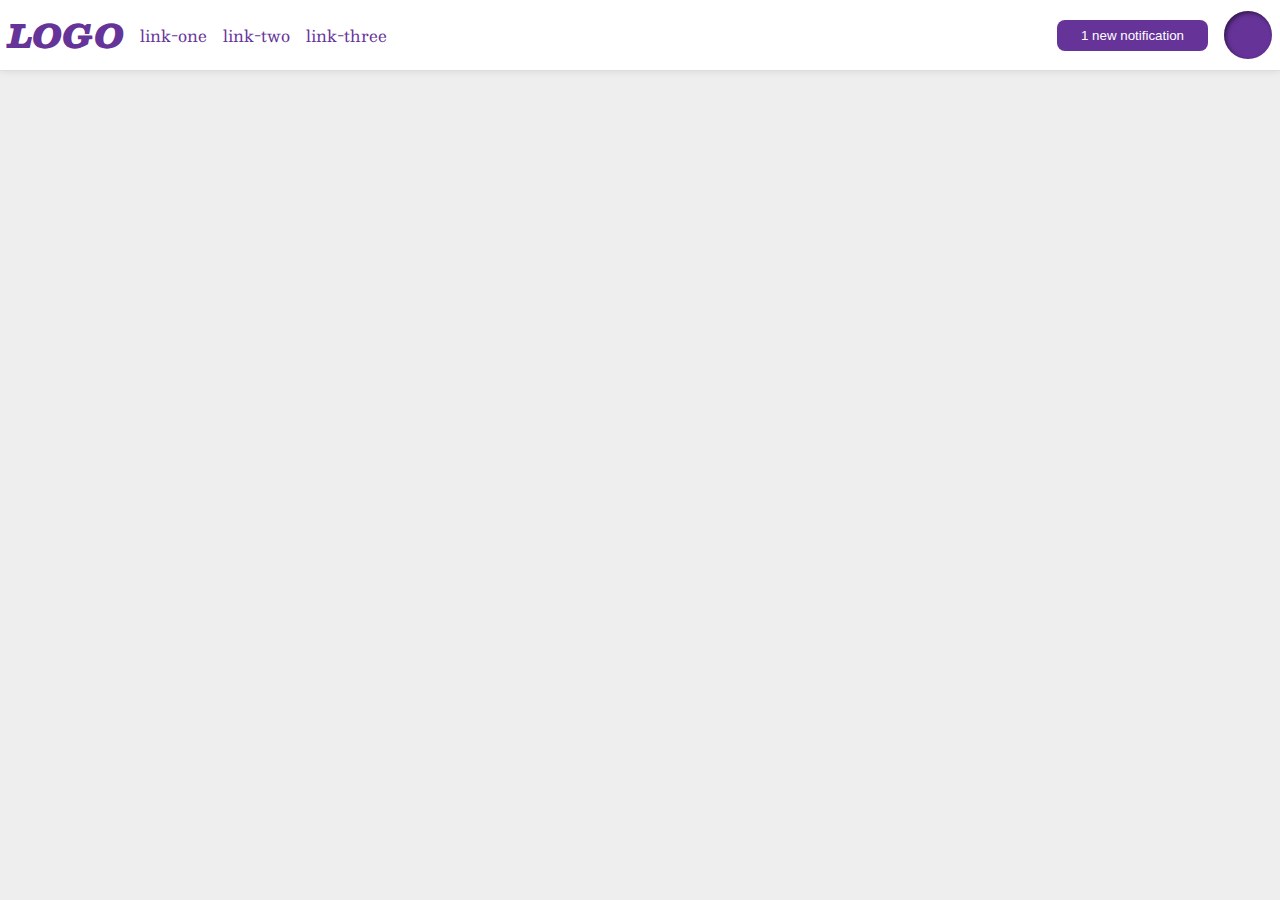
<file: foundations/flex/03-flex-header-2/index.html>
<!DOCTYPE html>
<html lang="en">
  <head>
    <meta charset="UTF-8" />
    <meta http-equiv="X-UA-Compatible" content="IE=edge" />
    <meta name="viewport" content="width=device-width, initial-scale=1.0" />
    <title>Flex Header 2</title>
    <link rel="stylesheet" href="style.css" />
  </head>
  <body>
    <div class="header">
      <div class="left-header">
        <div class="logo">LOGO</div>
        <div class="goup-links">
          <ul class="links">
            <li><a href="https://google.com">link-one</a></li>
            <li><a href="https://google.com">link-two</a></li>
            <li><a href="https://google.com">link-three</a></li>
          </ul>
        </div>
      </div>
      <div class="right-header">
        <button class="notifications">1 new notification</button>
        <div class="profile-image"></div>
      </div>
    </div>
  </body>
</html>
</file>
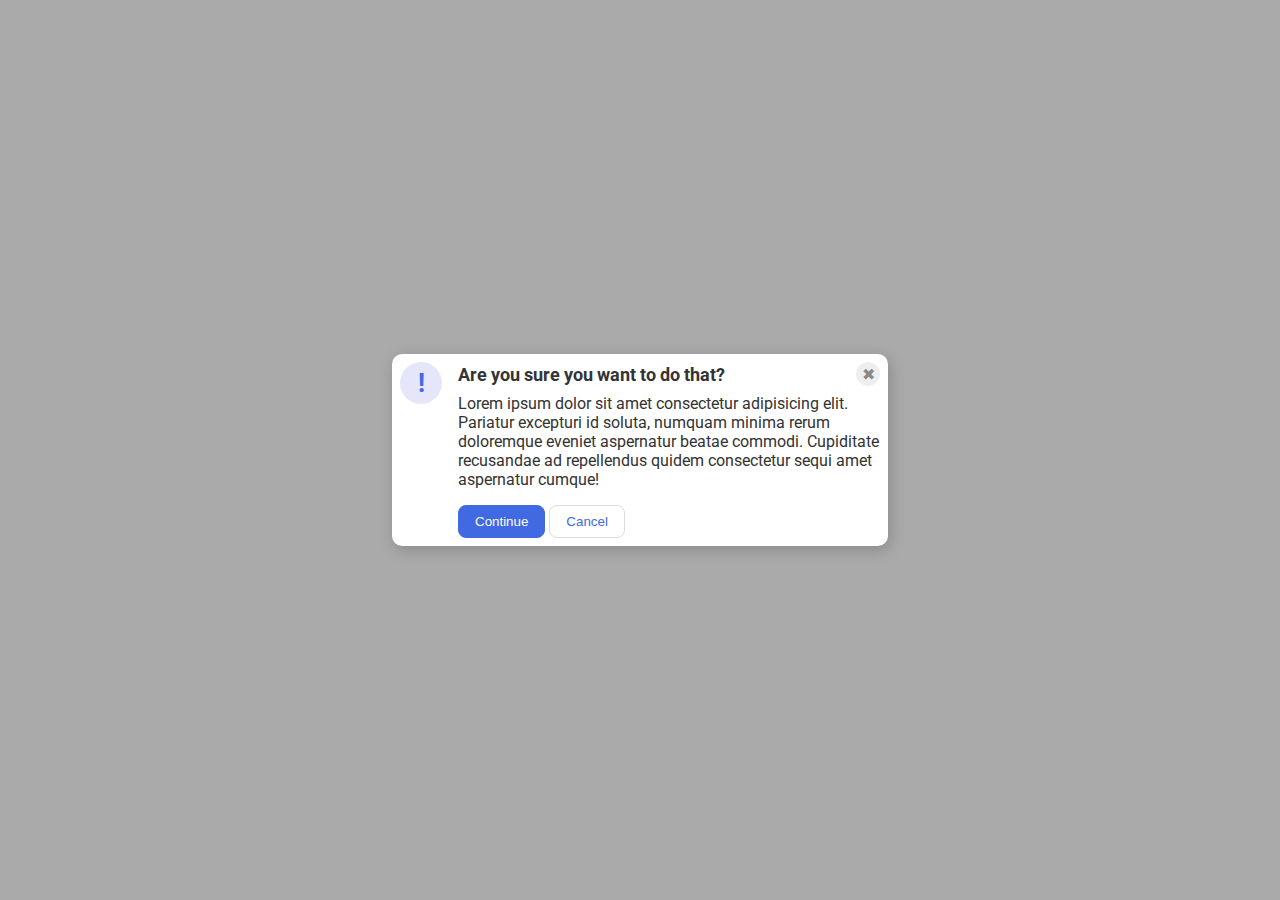
<file: foundations/flex/05-flex-modal/index.html>
<!DOCTYPE html>
<html lang="en">
  <head>
    <meta charset="UTF-8" />
    <meta http-equiv="X-UA-Compatible" content="IE=edge" />
    <meta name="viewport" content="width=device-width, initial-scale=1.0" />
    <link rel="stylesheet" href="style.css" />
    <title>Modal</title>
  </head>
  <body>
    <div class="modal">
      <div class="icon">!</div>
      <div class="content">
        <div class="header">
          Are you sure you want to do that?
          <button class="close-button">✖</button>
        </div>
        <div class="text">
          Lorem ipsum dolor sit amet consectetur adipisicing elit. Pariatur
          excepturi id soluta, numquam minima rerum doloremque eveniet
          aspernatur beatae commodi. Cupiditate recusandae ad repellendus quidem
          consectetur sequi amet aspernatur cumque!
        </div>
        <div class="buttons">
          <button class="continue">Continue</button>
          <button class="cancel">Cancel</button>
        </div>
      </div>
    </div>
  </body>
</html>
</file>
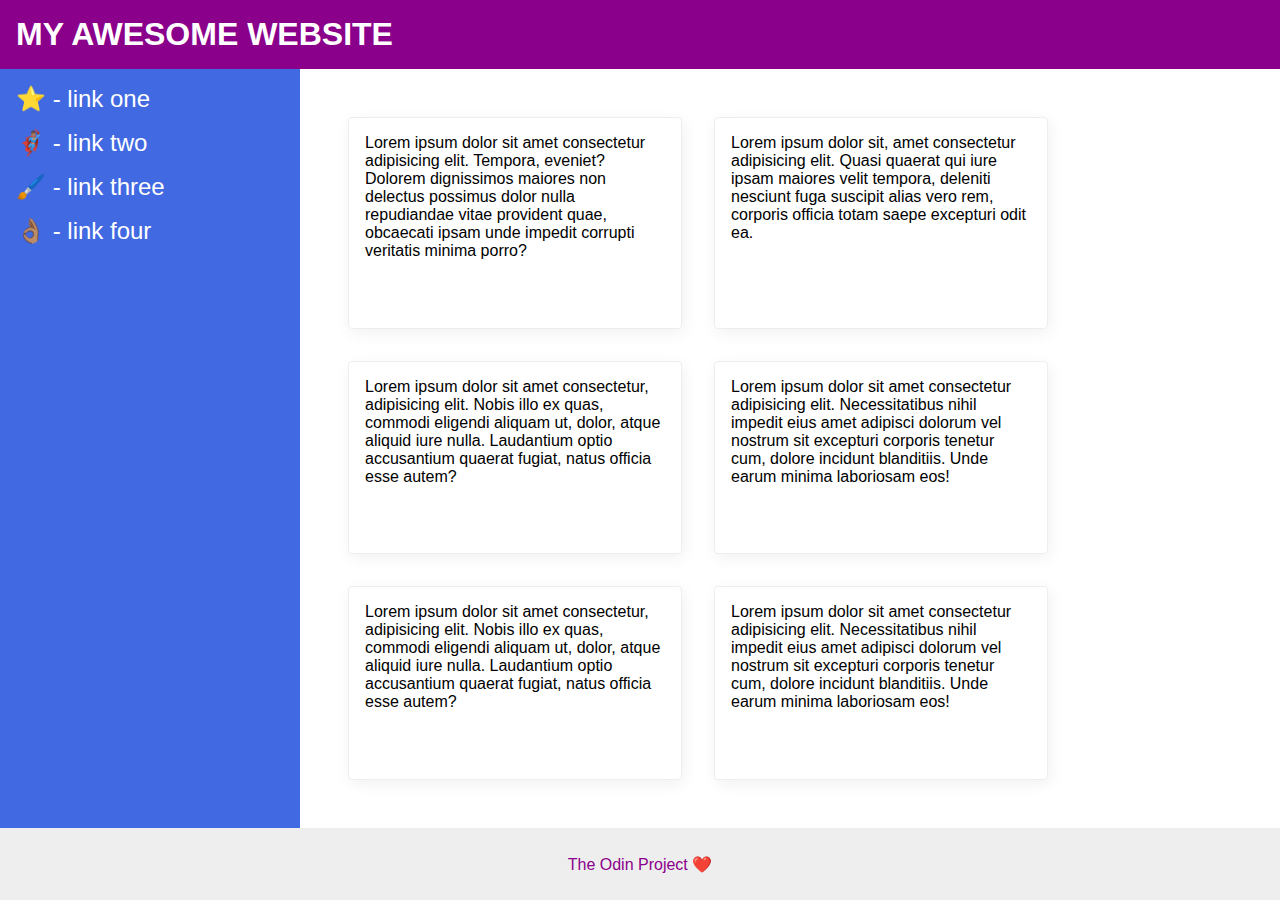
<file: foundations/flex/07-flex-layout-2/index.html>
<!DOCTYPE html>
<html lang="en">
  <head>
    <meta charset="UTF-8" />
    <meta http-equiv="X-UA-Compatible" content="IE=edge" />
    <meta name="viewport" content="width=device-width, initial-scale=1.0" />
    <title>The Holy Grail</title>
    <link rel="stylesheet" href="style.css" />
  </head>
  <body>
    <div class="header">
      <div class="text">MY AWESOME WEBSITE</div>
    </div>

    <div class="page-content">
      <div class="sidebar">
        <ul>
          <li><a href="#">⭐ - link one</a></li>
          <li><a href="#">🦸🏽‍♂️ - link two</a></li>
          <li><a href="#">🖌️ - link three</a></li>
          <li><a href="#">👌🏽 - link four</a></li>
        </ul>
      </div>

      <div class="cards">
        <div class="card">
          Lorem ipsum dolor sit amet consectetur adipisicing elit. Tempora,
          eveniet? Dolorem dignissimos maiores non delectus possimus dolor nulla
          repudiandae vitae provident quae, obcaecati ipsam unde impedit
          corrupti veritatis minima porro?
        </div>
        <div class="card">
          Lorem ipsum dolor sit, amet consectetur adipisicing elit. Quasi
          quaerat qui iure ipsam maiores velit tempora, deleniti nesciunt fuga
          suscipit alias vero rem, corporis officia totam saepe excepturi odit
          ea.
        </div>
        <div class="card">
          Lorem ipsum dolor sit amet consectetur, adipisicing elit. Nobis illo
          ex quas, commodi eligendi aliquam ut, dolor, atque aliquid iure nulla.
          Laudantium optio accusantium quaerat fugiat, natus officia esse autem?
        </div>
        <div class="card">
          Lorem ipsum dolor sit amet consectetur adipisicing elit.
          Necessitatibus nihil impedit eius amet adipisci dolorum vel nostrum
          sit excepturi corporis tenetur cum, dolore incidunt blanditiis. Unde
          earum minima laboriosam eos!
        </div>
        <div class="card">
          Lorem ipsum dolor sit amet consectetur, adipisicing elit. Nobis illo
          ex quas, commodi eligendi aliquam ut, dolor, atque aliquid iure nulla.
          Laudantium optio accusantium quaerat fugiat, natus officia esse autem?
        </div>
        <div class="card">
          Lorem ipsum dolor sit amet consectetur adipisicing elit.
          Necessitatibus nihil impedit eius amet adipisci dolorum vel nostrum
          sit excepturi corporis tenetur cum, dolore incidunt blanditiis. Unde
          earum minima laboriosam eos!
        </div>
      </div>
    </div>

    <div class="footer">
      <div class="text-footer">The Odin Project ❤️</div>
    </div>
  </body>
</html>
</file>
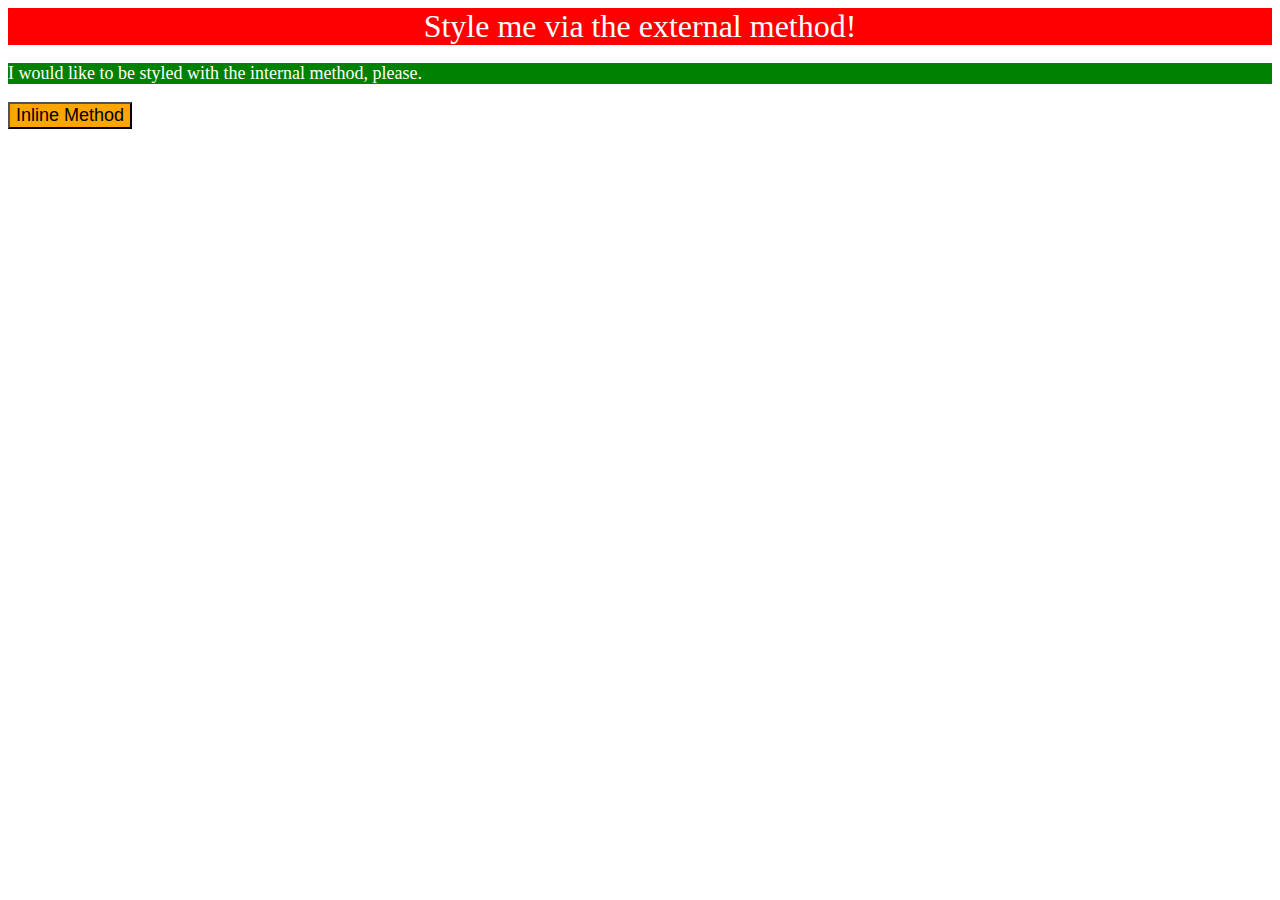
<file: foundations/intro-to-css/01-css-methods/index.html>
<!DOCTYPE html>
<html lang="en">
  <head>
    <meta charset="UTF-8" />
    <meta http-equiv="X-UA-Compatible" content="IE=edge" />
    <meta name="viewport" content="width=device-width, initial-scale=1.0" />
    <link rel="stylesheet" href="./style.css" />
    <title>Methods for Adding CSS</title>
    <style>
      p {
        background-color: green;
        color: white;
        font-size: 18px;
      }
    </style>
  </head>
  <body>
    <div>Style me via the external method!</div>
    <p>I would like to be styled with the internal method, please.</p>
    <button style="background-color: orange; font-size: 18px">
      Inline Method
    </button>
  </body>
</html>
</file>
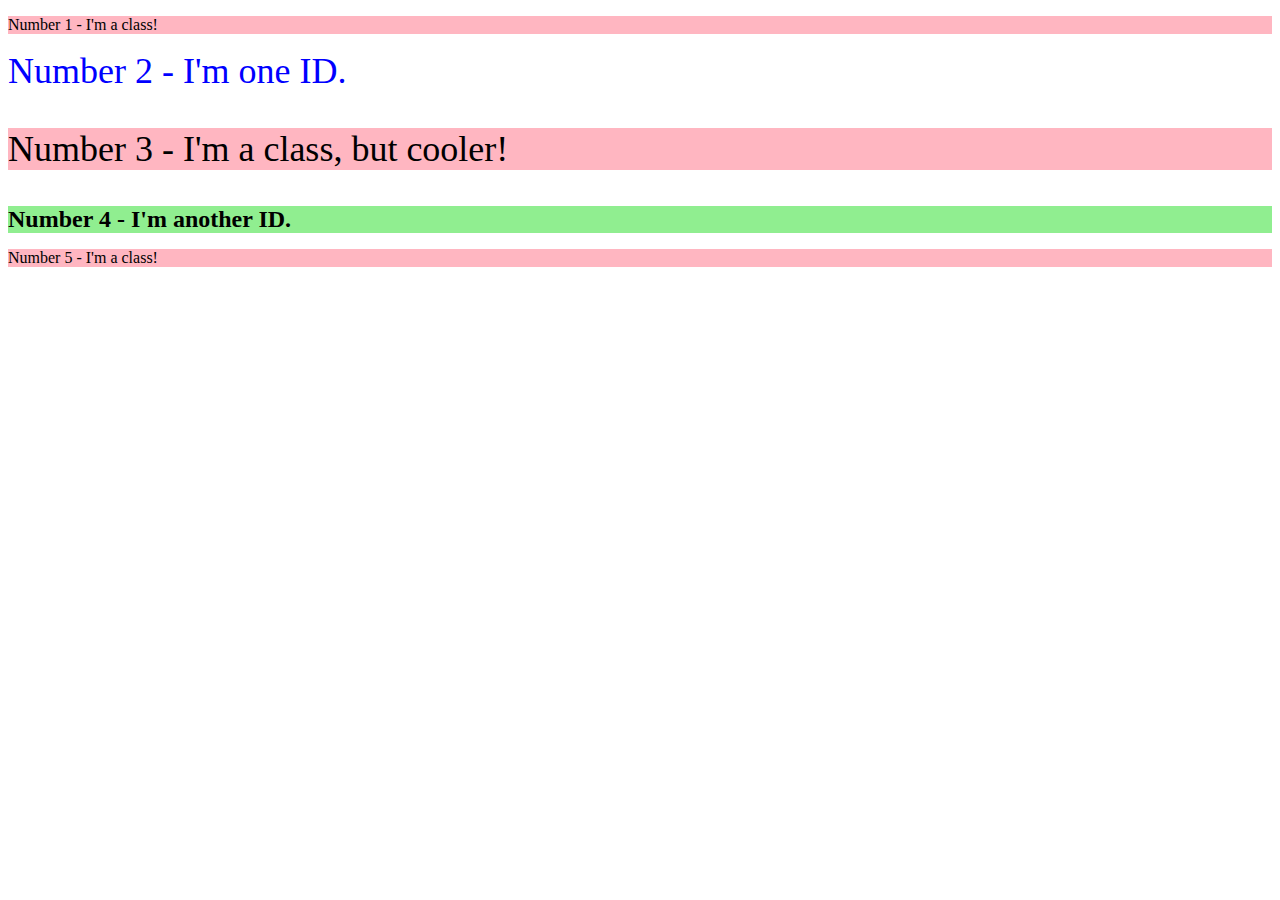
<file: foundations/intro-to-css/02-class-id-selectors/index.html>
<!DOCTYPE html>
<html lang="en">
  <head>
    <meta charset="UTF-8" />
    <meta http-equiv="X-UA-Compatible" content="IE=edge" />
    <meta name="viewport" content="width=device-width, initial-scale=1.0" />
    <title>Class and ID Selectors</title>
    <link rel="stylesheet" href="style.css" />
  </head>
  <body>
    <p class="odd">Number 1 - I'm a class!</p>
    <div id="number2">Number 2 - I'm one ID.</div>
    <p class="odd cooler">Number 3 - I'm a class, but cooler!</p>
    <div id="number4">Number 4 - I'm another ID.</div>
    <p class="odd">Number 5 - I'm a class!</p>
  </body>
</html>
</file>
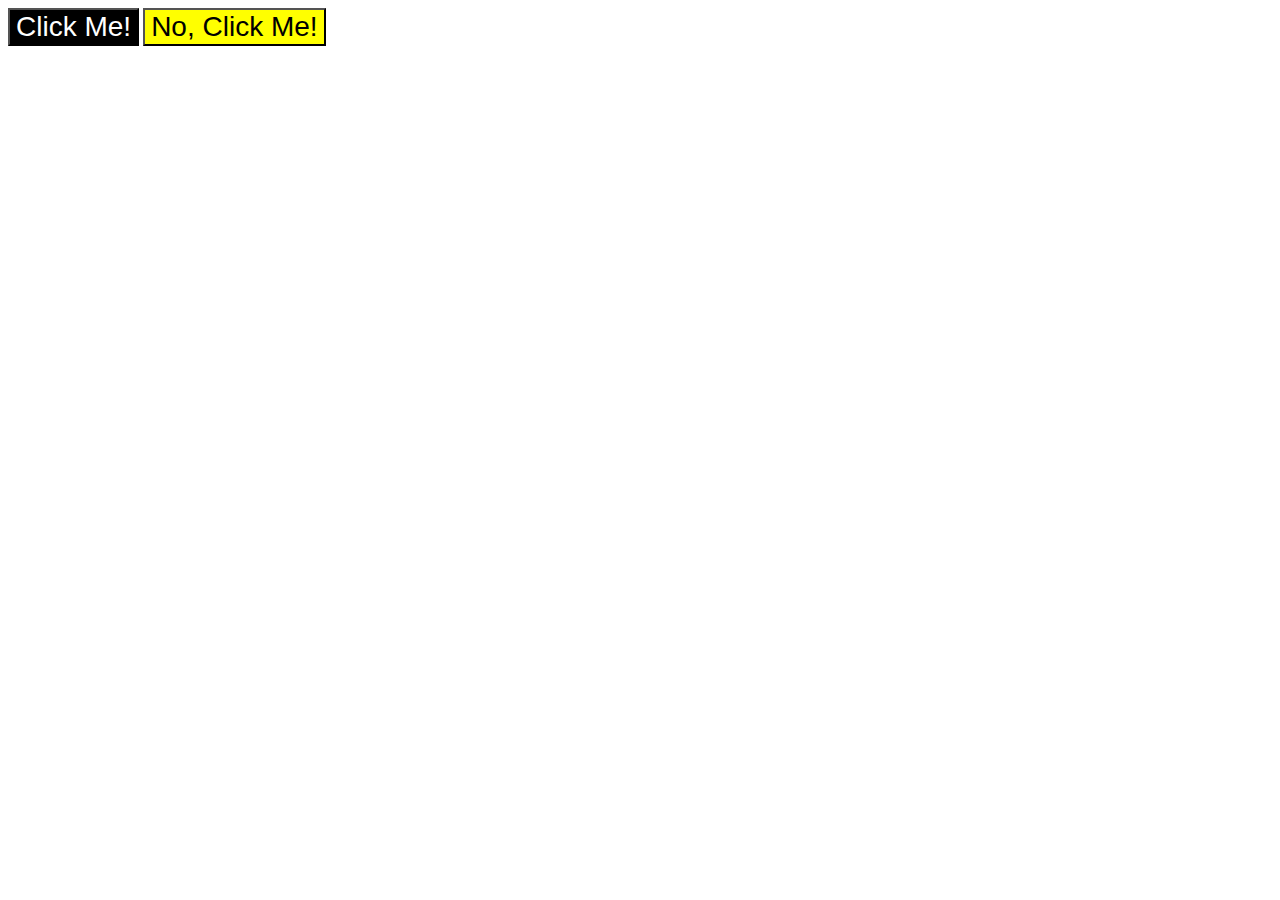
<file: foundations/intro-to-css/03-grouping-selectors/index.html>
<!DOCTYPE html>
<html lang="en">
  <head>
    <meta charset="UTF-8" />
    <meta http-equiv="X-UA-Compatible" content="IE=edge" />
    <meta name="viewport" content="width=device-width, initial-scale=1.0" />
    <title>Grouping Selectors</title>
    <link rel="stylesheet" href="style.css" />
  </head>
  <body>
    <button class="button1">Click Me!</button>
    <button class="button2">No, Click Me!</button>
  </body>
</html>
</file>
<file: foundations/flex/03-flex-header-2/style.css>
/* this is some magical font-importing.  
you'll learn about it later. */
@import url("https://fonts.googleapis.com/css2?family=Besley:ital,wght@0,400;1,900&display=swap");

body {
  margin: 0;
  background: #eee;
  font-family: Besley, serif;
}

.header {
  background: white;
  border-bottom: 1px solid #ddd;
  box-shadow: 0 0 8px rgba(0, 0, 0, 0.1);
  padding: 8px;
  display: flex;
  justify-content: space-between;
}

.profile-image {
  background: rebeccapurple;
  box-shadow: inset 2px 2px 4px rgba(0, 0, 0, 0.5);
  border-radius: 50%;
  width: 48px;
  height: 48px;
}

.logo {
  color: rebeccapurple;
  font-size: 32px;
  font-weight: 900;
  font-style: italic;
}

.left-header,
.right-header {
  display: flex;
  align-items: center;
  gap: 16px;
}

button {
  border: none;
  border-radius: 8px;
  background: rebeccapurple;
  color: white;
  padding: 8px 24px;
}

a {
  /* this removes the line under our links */
  text-decoration: none;
  color: rebeccapurple;
}

ul {
  list-style-type: none;
  display: flex;
  margin: 0;
  padding: 0;
  gap: 16px;
}
</file>
<file: foundations/flex/05-flex-modal/style.css>
@import url("https://fonts.googleapis.com/css2?family=Roboto:wght@400;700&display=swap");

html,
body {
  height: 100%;
}

body {
  font-family: Roboto, sans-serif;
  margin: 0;
  background: #aaa;
  color: #333;
  /* I'll give you this one for free */
  display: flex;
  align-items: center;
  justify-content: center;
}

.modal {
  background: white;
  width: 480px;
  border-radius: 10px;
  box-shadow: 2px 4px 16px rgba(0, 0, 0, 0.2);
  display: flex;
  gap: 16px;
  padding: 8px;
}

.icon {
  color: royalblue;
  font-size: 26px;
  font-weight: 700;
  background: lavender;
  width: 42px;
  height: 42px;
  border-radius: 50%;
  display: flex;
  align-items: center;
  justify-content: center;
  flex-shrink: 0;
}

.close-button {
  background: #eee;
  border-radius: 50%;
  color: #888;
  font-weight: 400;
  font-size: 16px;
  height: 24px;
  width: 24px;
  display: flex;
  align-items: center;
  justify-content: center;
  border: 1px solid #eee;
  padding: 0;
}

button {
  cursor: pointer;
  padding: 8px 16px;
  border-radius: 8px;
}

button.continue {
  background: royalblue;
  border: 1px solid royalblue;
  color: white;
}

button.cancel {
  background: white;
  border: 1px solid #ddd;
  color: royalblue;
}

.header {
  display: flex;
  justify-content: space-between;
  align-items: center;
  font-size: 18px;
  font-weight: 700;
  margin-bottom: 8px;
}

.text {
  margin-bottom: 16px;
}
</file>
<file: foundations/flex/07-flex-layout-2/style.css>
body {
  font-family: -apple-system, BlinkMacSystemFont, "Segoe UI", Roboto, Oxygen,
    Ubuntu, Cantarell, "Open Sans", "Helvetica Neue", sans-serif;
  margin: 0;
  min-height: 100vh;
  display: flex;
  flex-direction: column;
}

.header {
  height: 72px;
  background: darkmagenta;
  color: white;
  display: flex;
  flex-direction: column;
  justify-content: center;
  flex: 0;
}
.text {
  font-size: 32px;
  font-weight: 900;
  padding: 16px;
}
.footer {
  height: 72px;
  background: #eee;
  color: darkmagenta;
  display: flex;
  justify-content: center;
  align-items: center;
}

.sidebar {
  background: royalblue;
  box-sizing: border-box;
  display: flex;
  flex-basis: 300px;
  flex-shrink: 0;
  align-items: stretch;
  padding: 16px;
}

.card {
  border: 1px solid #eee;
  box-shadow: 2px 4px 16px rgba(0, 0, 0, 0.06);
  border-radius: 4px;
  padding: 16px;
  width: 300px;
}

.cards {
  padding: 48px;
  display: flex;
  flex-wrap: wrap;
  gap: 32px;
}

.page-content {
  display: flex;
  flex: 1;
}

ul {
  margin: 0;
  padding: 0;
  list-style-type: none;
}

li {
  margin-bottom: 16px;
}
a {
  color: white;
  font-size: 24px;
  text-decoration: none;
}
</file>
<file: foundations/intro-to-css/01-css-methods/style.css>
div {
  background-color: red;
  color: white;
  font-size: 32px;
  text-align: center;
  font-style: bold;
}
</file>
<file: foundations/intro-to-css/02-class-id-selectors/style.css>
.odd {
  background-color: lightpink;
  font: Verdana, "DejaVu Sans", sans-serif;
}

.odd.cooler {
  font-size: 36px;
}

#number2 {
  color: blue;
  font-size: 36px;
}

#number4 {
  background-color: lightgreen;
  font-size: 24px;
  font-weight: bold;
}
</file>
<file: foundations/intro-to-css/03-grouping-selectors/style.css>
.button1,
.button2 {
  font-family: Helvetica, "Times New Roman", sans-serif;
  font-size: 28px;
}

.button1 {
  color: white;
  background-color: black;
}

.button2 {
  background-color: yellow;
}
</file>
